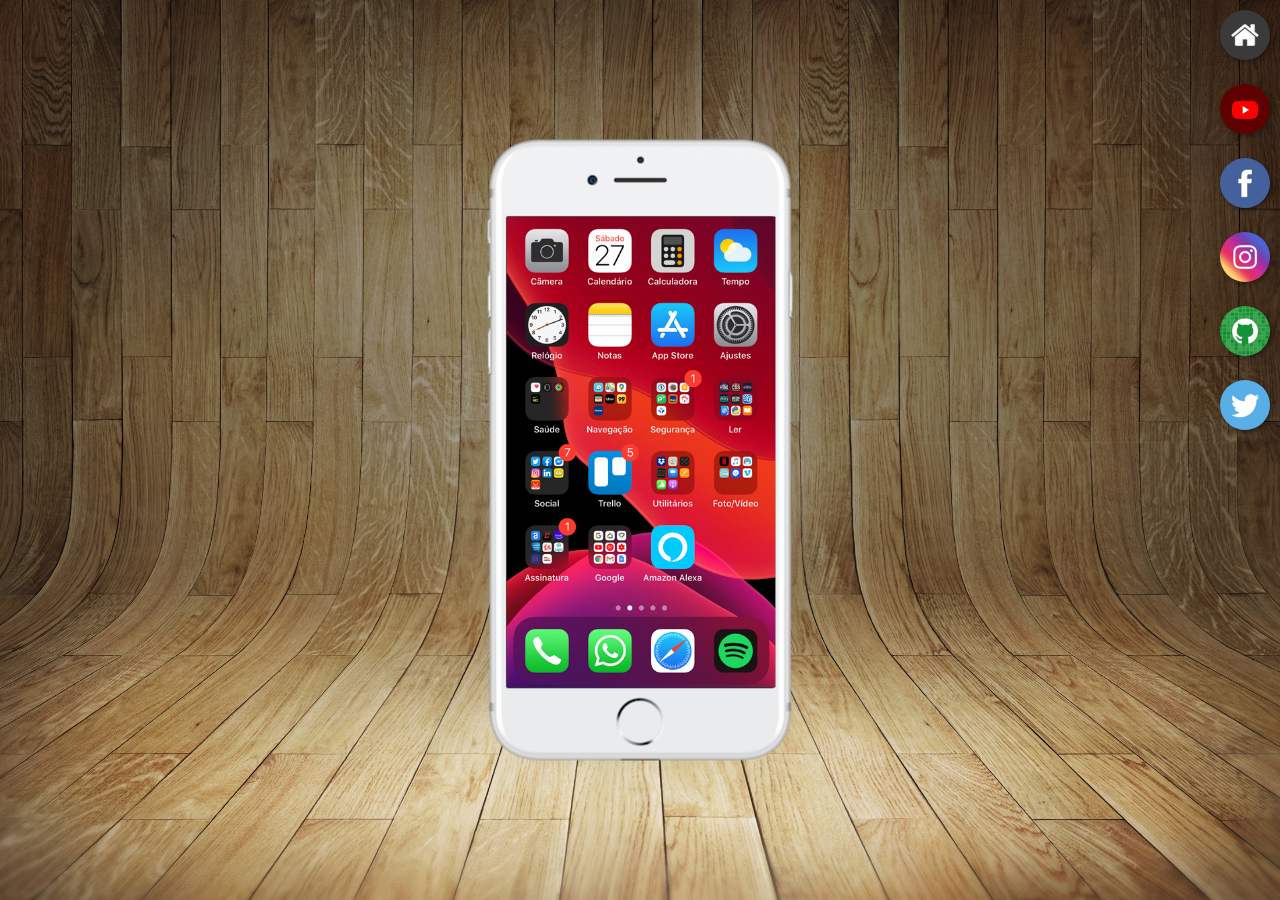
<file: index.html>
<!DOCTYPE html>
<html lang="pt-br">
<head>
    <meta charset="UTF-8">
    <meta http-equiv="X-UA-Compatible" content="IE=edge">
    <meta name="viewport" content="width=device-width, initial-scale=1.0">
    <link rel="shortcut icon" href="favicon.ico" type="image/x-icon">
    <link rel="stylesheet" href="estilos/style.css">
    <title>Projetos Redes Sociais</title>
</head>
<body>
    <main>
        <section id="telefone">
            <iframe src="home..html"name="tela" id="tela" frameborder="0">
                Seu navegador não é compativel com isso.
            </iframe>
        </section>
        <section id="redes-sociais">
            <a href="#" target="tela"> <img src="imagens/logo-home.jpg" alt="home"></a> <br>
            <a href="#" target="tela"> <img src="imagens/logo-youtube.jpg" alt="Youtube"></a> <br>
            <a href="#" target="tela"> <img src="imagens/logo-facebook.jpg" alt="Facebook"></a> <br>
            <a href="#" target="tela"> <img src="imagens/logo-instagram.jpg" alt="Instagram"></a> <br>
            <a href="#" target="tela"><img src="imagens/logo-github.jpg" alt="Github"></a> <br>
            <a href="#" target="tela"><img src="imagens/logo-twitter.jpg" alt="Twitter"></a> <br>
           

        </section>
    </main>
    
</body>
</html>
</file>
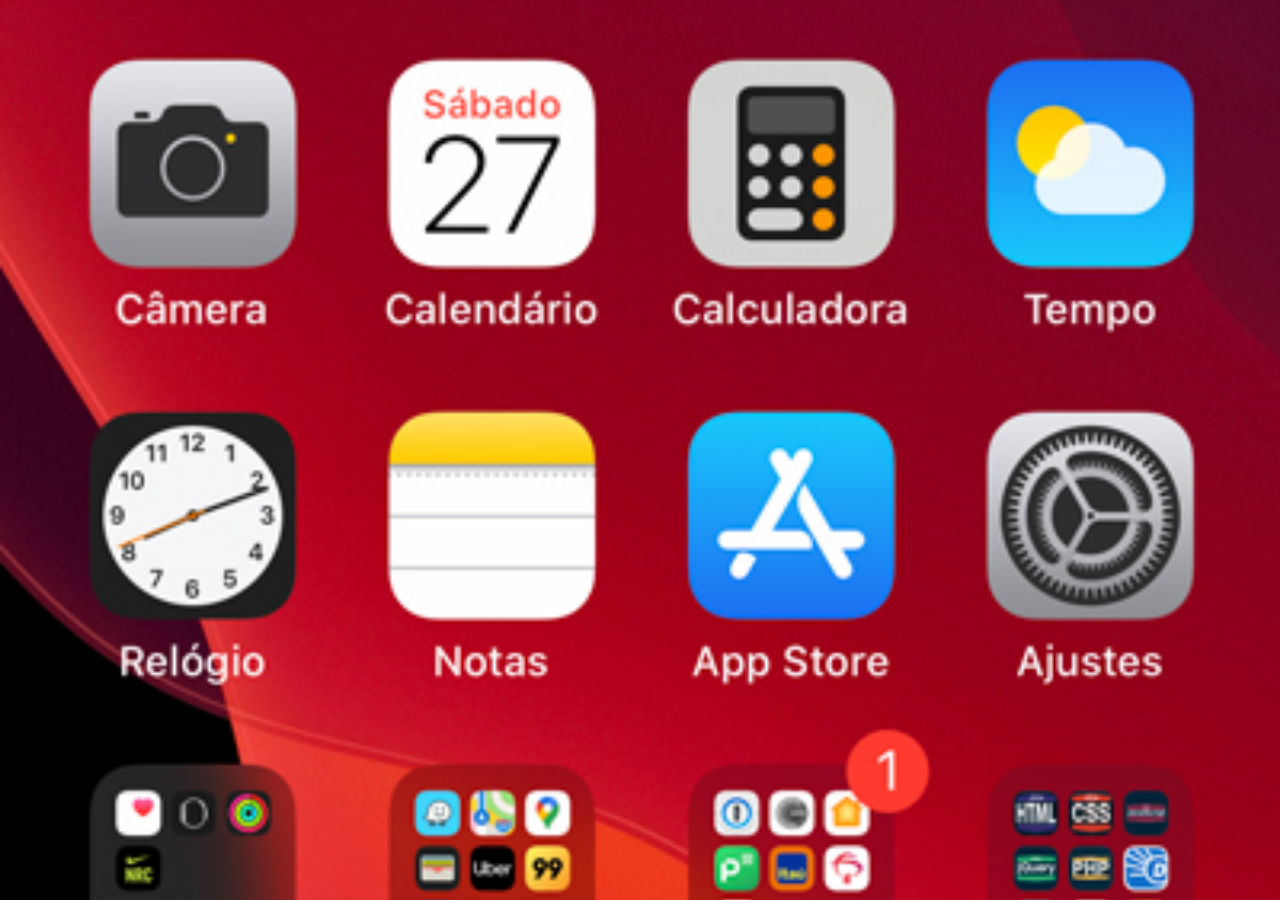
<file: home..html>
<!DOCTYPE html>
<html lang="pt-br">
<head>
    <meta charset="UTF-8">
    <meta http-equiv="X-UA-Compatible" content="IE=edge">
    <meta name="viewport" content="width=device-width, initial-scale=1.0">
    <title>Home</title>
    <style>
        * {
            margin: 0px;
            padding: 0px;
        }

        body {
            width: 100vw;
            height: 100vh;
            background: black url('imagens/tela-home.jpg') no-repeat top center;
            background-size: cover;

        }
    </style>
</head>
<body>
    
</body>
</html>
</file>
<file: estilos/style.css>
@charset "UTF-8";

* {
    margin: 0px;
    padding: 0px;
    font-family: Arial, Helvetica, sans-serif;
}

html, body {
    height: 100vh;
    width: 100vw;
    background-color:black;
}

body {
    background: url('../imagens/fundo-madeira.jpg') no-repeat top center;
    background-size: cover;
    background-attachment: fixed;
}

main {
    height: 100vh;
    position: relative;
}

section#telefone {
    position: absolute;
    top: 50%;
    left: 50%;
    transform: translate(-50%, -50%);


    height: 627px;
    width: 311px;
    background: url('../imagens/frame-iphone.png') no-repeat;
}

iframe#tela {
    position: relative;
    top: 80px;
    left: 22px;
    width: 269px;
    height: 471px;

}

section#redes-sociais {
    text-align: right;
}

section#redes-sociais img {
    width: 50px;
    margin: 10px;
    border-radius:50% ;
    box-shadow: 2px 2px 5px rgba(0, 0, 0, 0.400);
    box-sizing: border-box;

}

section#redes-sociais img:hover {
    border: 2px solid rgba(255, 255, 255, 0.61);
    transform: translate(-3px, -3px);
    box-shadow: 5px 5px 10px rgba(0, 0, 0, 0.61);
    transition: transform 0.5, border 1s;
}
</file>
